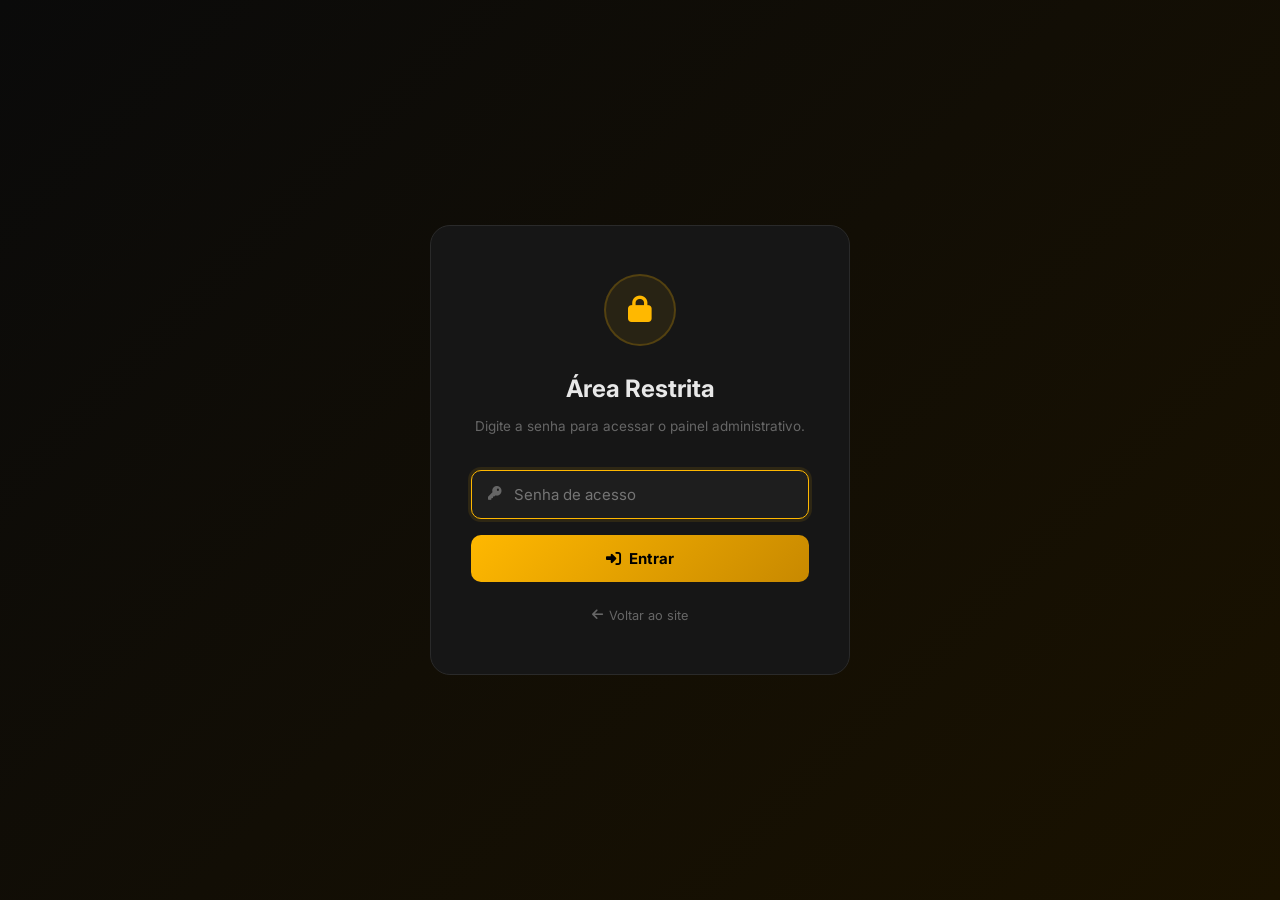
<file: admin.html>
<!DOCTYPE html>
<html lang="pt-BR">
<head>
    <meta charset="UTF-8">
    <meta name="viewport" content="width=device-width, initial-scale=1.0">
    <title>Admin — Gerenciar Notícias</title>
    <meta name="robots" content="noindex, nofollow">
    <link rel="preconnect" href="https://fonts.googleapis.com">
    <link rel="preconnect" href="https://fonts.gstatic.com" crossorigin>
    <link href="https://fonts.googleapis.com/css2?family=Inter:wght@300;400;500;600;700;800&display=swap" rel="stylesheet">
    <link rel="stylesheet" href="https://cdn.jsdelivr.net/npm/@fortawesome/fontawesome-free@6.4.0/css/all.min.css">
    <link rel="stylesheet" href="css/admin.css">
</head>
<body>

    <!-- TELA DE LOGIN -->
    <div id="loginScreen" class="login-screen">
        <div class="login-card">
            <div class="login-icon">
                <i class="fas fa-lock"></i>
            </div>
            <h1>Área Restrita</h1>
            <p>Digite a senha para acessar o painel administrativo.</p>
            <form id="loginForm">
                <div class="input-group">
                    <i class="fas fa-key"></i>
                    <input type="password" id="loginPassword" placeholder="Senha de acesso" autocomplete="off" autofocus>
                </div>
                <button type="submit" class="btn-login">
                    <i class="fas fa-sign-in-alt"></i> Entrar
                </button>
                <p id="loginError" class="login-error" style="display:none;">
                    <i class="fas fa-exclamation-circle"></i> Senha incorreta
                </p>
            </form>
            <a href="index.html" class="back-link"><i class="fas fa-arrow-left"></i> Voltar ao site</a>
        </div>
    </div>

    <!-- PAINEL ADMIN -->
    <div id="adminPanel" class="admin-panel" style="display:none;">
        
        <!-- Sidebar -->
        <aside class="sidebar">
            <div class="sidebar-header">
                <h2><i class="fas fa-cog"></i> Admin</h2>
                <span class="sidebar-badge">Painel</span>
            </div>
            <nav class="sidebar-nav">
                <a href="#" class="sidebar-link active" data-section="noticias">
                    <i class="fas fa-newspaper"></i> Notícias
                </a>
                <a href="#" class="sidebar-link" data-section="preview">
                    <i class="fas fa-eye"></i> Preview
                </a>
                <a href="index.html" class="sidebar-link">
                    <i class="fas fa-globe"></i> Ver Site
                </a>
            </nav>
            <div class="sidebar-footer">
                <button id="logoutBtn" class="btn-logout">
                    <i class="fas fa-sign-out-alt"></i> Sair
                </button>
            </div>
        </aside>

        <!-- Main Content -->
        <main class="admin-main">

            <!-- Header -->
            <header class="admin-header">
                <div class="admin-header-left">
                    <button id="sidebarToggle" class="sidebar-toggle-btn">
                        <i class="fas fa-bars"></i>
                    </button>
                    <h1 id="pageTitle">Gerenciar Notícias</h1>
                </div>
                <div class="admin-header-right">
                    <span id="newsCount" class="news-count">0 notícias</span>
                    <button id="resetBtn" class="btn-reset" title="Restaurar notícias originais">
                        <i class="fas fa-undo"></i>
                    </button>
                    <button id="addNewsBtn" class="btn-add">
                        <i class="fas fa-plus"></i> Nova Notícia
                    </button>
                </div>
            </header>

            <!-- Seção de Notícias -->
            <section id="secNoticias" class="admin-section">
                
                <!-- Filtros do Admin -->
                <div class="admin-filters">
                    <div class="search-box">
                        <i class="fas fa-search"></i>
                        <input type="text" id="searchInput" placeholder="Buscar notícias...">
                    </div>
                    <select id="filterCategory" class="admin-select">
                        <option value="">Todos os filtros</option>
                        <option value="corrupcao">Corrupção</option>
                        <option value="justica">Justiça</option>
                        <option value="poder">Abuso de Poder</option>
                        <option value="hipocrisia">Hipocrisia</option>
                    </select>
                </div>

                <!-- Tabela de Notícias -->
                <div class="table-container">
                    <table class="admin-table">
                        <thead>
                            <tr>
                                <th width="5%">#</th>
                                <th width="22%">Título</th>
                                <th width="12%">Categoria</th>
                                <th width="10%">Filtro</th>
                                <th width="8%">Severidade</th>
                                <th width="8%">Ano</th>
                                <th width="8%">Fonte</th>
                                <th width="12%">Link</th>
                                <th width="15%">Ações</th>
                            </tr>
                        </thead>
                        <tbody id="newsTableBody">
                            <tr>
                                <td colspan="9" class="loading-row">
                                    <i class="fas fa-spinner fa-spin"></i> Carregando...
                                </td>
                            </tr>
                        </tbody>
                    </table>
                </div>
                <div id="emptyState" class="empty-state" style="display:none;">
                    <i class="fas fa-inbox"></i>
                    <h3>Nenhuma notícia encontrada</h3>
                    <p>Clique em "Nova Notícia" para adicionar.</p>
                </div>
            </section>

            <!-- Seção Preview -->
            <section id="secPreview" class="admin-section" style="display:none;">
                <div class="preview-frame">
                    <iframe src="index.html" id="previewIframe" class="preview-iframe"></iframe>
                </div>
                <button id="refreshPreview" class="btn-refresh">
                    <i class="fas fa-sync-alt"></i> Atualizar Preview
                </button>
            </section>

        </main>
    </div>

    <!-- MODAL: Adicionar/Editar Notícia -->
    <div id="newsModal" class="modal-overlay" style="display:none;">
        <div class="modal">
            <div class="modal-header">
                <h2 id="modalTitle"><i class="fas fa-plus-circle"></i> Nova Notícia</h2>
                <button id="closeModal" class="modal-close"><i class="fas fa-times"></i></button>
            </div>
            <form id="newsForm" class="modal-body">
                <input type="hidden" id="formId" value="">

                <div class="form-row">
                    <div class="form-group">
                        <label><i class="fas fa-heading"></i> Título de Impacto *</label>
                        <input type="text" id="formTitulo" required placeholder='Ex: O "Padrinho" Preso com o PT'>
                    </div>
                    <div class="form-group">
                        <label><i class="fas fa-folder"></i> Categoria *</label>
                        <input type="text" id="formCategoria" required placeholder="Ex: Histórico do Partido">
                    </div>
                </div>

                <div class="form-group">
                    <label><i class="fas fa-align-left"></i> Resumo / Mensagem *</label>
                    <textarea id="formResumo" required rows="3" placeholder="Descreva os fatos de forma impactante. Use tags HTML como <strong> para destaque."></textarea>
                </div>

                <div class="form-row">
                    <div class="form-group">
                        <label><i class="fas fa-link"></i> Link da Fonte *</label>
                        <input type="url" id="formLink" required placeholder="https://g1.globo.com/...">
                    </div>
                    <div class="form-group">
                        <label><i class="fas fa-newspaper"></i> Nome da Fonte *</label>
                        <input type="text" id="formFonte" required placeholder="Ex: G1, CNN, VEJA">
                    </div>
                </div>

                <div class="form-row form-row-4">
                    <div class="form-group">
                        <label><i class="fas fa-filter"></i> Filtro *</label>
                        <select id="formFiltro" required>
                            <option value="">Selecione...</option>
                            <option value="corrupcao">Corrupção</option>
                            <option value="justica">Justiça</option>
                            <option value="poder">Abuso de Poder</option>
                            <option value="hipocrisia">Hipocrisia</option>
                        </select>
                    </div>
                    <div class="form-group">
                        <label><i class="fas fa-exclamation-triangle"></i> Severidade *</label>
                        <select id="formSeveridade" required>
                            <option value="">Selecione...</option>
                            <option value="critico">Crítico</option>
                            <option value="grave">Grave</option>
                        </select>
                    </div>
                    <div class="form-group">
                        <label><i class="fas fa-calendar"></i> Ano / Período *</label>
                        <input type="text" id="formAno" required placeholder="Ex: 2024, Mar/2026">
                    </div>
                    <div class="form-group">
                        <label><i class="fas fa-sort-numeric-down"></i> Ordem</label>
                        <input type="number" id="formOrdem" placeholder="1" min="1">
                    </div>
                </div>

                <div class="form-row">
                    <div class="form-group">
                        <label><i class="fas fa-icons"></i> Ícone (FontAwesome)</label>
                        <input type="text" id="formIcone" placeholder="fas fa-landmark">
                        <span class="form-hint">Ex: fas fa-gavel, fas fa-user-secret</span>
                    </div>
                    <div class="form-group">
                        <label><i class="fas fa-tags"></i> Tags</label>
                        <input type="text" id="formTags" placeholder="Mensalão, PL">
                        <span class="form-hint">Separadas por vírgula</span>
                    </div>
                </div>

                <fieldset class="form-fieldset">
                    <legend><i class="fas fa-clock"></i> Linha do Tempo</legend>
                    <div class="form-row">
                        <div class="form-group">
                            <label>Título na Timeline</label>
                            <input type="text" id="formTimelineTitulo" placeholder="Ex: Mensalão — Valdemar Condenado">
                        </div>
                        <div class="form-group">
                            <label>Descrição na Timeline</label>
                            <input type="text" id="formTimelineDesc" placeholder="Breve descrição para a timeline">
                        </div>
                    </div>
                </fieldset>

                <div class="modal-footer">
                    <button type="button" id="cancelBtn" class="btn-cancel">Cancelar</button>
                    <button type="submit" class="btn-save">
                        <i class="fas fa-save"></i> <span id="saveLabel">Salvar</span>
                    </button>
                </div>
            </form>
        </div>
    </div>

    <!-- MODAL: Confirmar Exclusão -->
    <div id="deleteModal" class="modal-overlay" style="display:none;">
        <div class="modal modal-sm">
            <div class="modal-header modal-header-danger">
                <h2><i class="fas fa-trash-alt"></i> Confirmar Exclusão</h2>
                <button class="modal-close" onclick="closeDeleteModal()"><i class="fas fa-times"></i></button>
            </div>
            <div class="modal-body">
                <p class="delete-message">Tem certeza que deseja excluir a notícia:</p>
                <p class="delete-title" id="deleteTitle"></p>
                <p class="delete-warning"><i class="fas fa-exclamation-triangle"></i> Esta ação não pode ser desfeita.</p>
            </div>
            <div class="modal-footer">
                <button type="button" class="btn-cancel" onclick="closeDeleteModal()">Cancelar</button>
                <button type="button" class="btn-delete" id="confirmDeleteBtn">
                    <i class="fas fa-trash"></i> Excluir
                </button>
            </div>
        </div>
    </div>

    <!-- Toast Notification -->
    <div id="toast" class="toast" style="display:none;">
        <i class="toast-icon"></i>
        <span class="toast-message"></span>
    </div>

    <script src="js/dados.js"></script>
    <script src="js/admin.js"></script>
</body>
</html>
</file>
<file: css/admin.css>
/* ===========================================
   PAINEL ADMIN — Gerenciador de Notícias
   =========================================== */

*, *::before, *::after {
    margin: 0;
    padding: 0;
    box-sizing: border-box;
}

:root {
    --bg: #0E0E0E;
    --bg-card: #161616;
    --bg-input: #1E1E1E;
    --bg-hover: #222222;
    --border: #2A2A2A;
    --border-focus: #FFB800;
    --accent: #FFB800;
    --accent-hover: #FFCC33;
    --accent-bg: rgba(255, 184, 0, 0.08);
    --danger: #FF3B3B;
    --danger-bg: rgba(255, 59, 59, 0.08);
    --success: #00C853;
    --success-bg: rgba(0, 200, 83, 0.08);
    --text: #E8E8E8;
    --text-secondary: #999;
    --text-muted: #666;
    --sidebar-width: 240px;
    --header-height: 64px;
    --font: 'Inter', -apple-system, BlinkMacSystemFont, sans-serif;
    --radius: 10px;
    --radius-sm: 6px;
    --transition: all 0.2s ease;
}

html { font-size: 15px; }

body {
    font-family: var(--font);
    background: var(--bg);
    color: var(--text);
    line-height: 1.6;
    min-height: 100vh;
    overflow-x: hidden;
}

/* ---- LOGIN SCREEN ---- */
.login-screen {
    display: flex;
    align-items: center;
    justify-content: center;
    min-height: 100vh;
    background: linear-gradient(135deg, #0A0A0A, #1A1200);
    padding: 20px;
}

.login-card {
    background: var(--bg-card);
    border: 1px solid var(--border);
    border-radius: 20px;
    padding: 48px 40px;
    max-width: 420px;
    width: 100%;
    text-align: center;
}

.login-icon {
    width: 72px;
    height: 72px;
    margin: 0 auto 24px;
    display: flex;
    align-items: center;
    justify-content: center;
    background: var(--accent-bg);
    border: 2px solid rgba(255, 184, 0, 0.2);
    border-radius: 50%;
    color: var(--accent);
    font-size: 1.8rem;
}

.login-card h1 {
    font-size: 1.6rem;
    font-weight: 700;
    margin-bottom: 8px;
}

.login-card > p {
    color: var(--text-muted);
    font-size: 0.9rem;
    margin-bottom: 32px;
}

.input-group {
    display: flex;
    align-items: center;
    gap: 12px;
    background: var(--bg-input);
    border: 1px solid var(--border);
    border-radius: var(--radius);
    padding: 0 16px;
    margin-bottom: 16px;
    transition: var(--transition);
}

.input-group:focus-within {
    border-color: var(--accent);
    box-shadow: 0 0 0 3px rgba(255, 184, 0, 0.1);
}

.input-group i {
    color: var(--text-muted);
    font-size: 0.9rem;
}

.input-group input {
    flex: 1;
    background: none;
    border: none;
    outline: none;
    color: var(--text);
    padding: 14px 0;
    font-size: 1rem;
    font-family: var(--font);
}

.btn-login {
    width: 100%;
    padding: 14px;
    background: linear-gradient(135deg, var(--accent), #C88900);
    color: #000;
    border: none;
    border-radius: var(--radius);
    font-size: 1rem;
    font-weight: 700;
    font-family: var(--font);
    cursor: pointer;
    transition: var(--transition);
    display: flex;
    align-items: center;
    justify-content: center;
    gap: 8px;
}

.btn-login:hover {
    transform: translateY(-1px);
    box-shadow: 0 4px 20px rgba(255, 184, 0, 0.3);
}

.login-error {
    color: var(--danger);
    font-size: 0.85rem;
    margin-top: 12px;
    display: flex;
    align-items: center;
    justify-content: center;
    gap: 6px;
    animation: shake 0.4s ease;
}

@keyframes shake {
    0%, 100% { transform: translateX(0); }
    25% { transform: translateX(-8px); }
    75% { transform: translateX(8px); }
}

.back-link {
    display: inline-flex;
    align-items: center;
    gap: 6px;
    color: var(--text-muted);
    font-size: 0.85rem;
    margin-top: 24px;
    text-decoration: none;
    transition: var(--transition);
}

.back-link:hover { color: var(--accent); }

/* ---- ADMIN LAYOUT ---- */
.admin-panel {
    display: flex;
    min-height: 100vh;
}

/* Sidebar */
.sidebar {
    width: var(--sidebar-width);
    background: var(--bg-card);
    border-right: 1px solid var(--border);
    display: flex;
    flex-direction: column;
    position: fixed;
    top: 0;
    left: 0;
    bottom: 0;
    z-index: 100;
    transition: var(--transition);
}

.sidebar.collapsed {
    transform: translateX(-100%);
}

.sidebar-header {
    padding: 20px 24px;
    border-bottom: 1px solid var(--border);
    display: flex;
    align-items: center;
    justify-content: space-between;
}

.sidebar-header h2 {
    font-size: 1.15rem;
    font-weight: 700;
    color: var(--accent);
    display: flex;
    align-items: center;
    gap: 8px;
}

.sidebar-badge {
    font-size: 0.65rem;
    font-weight: 700;
    padding: 3px 10px;
    background: var(--accent-bg);
    border: 1px solid rgba(255, 184, 0, 0.2);
    border-radius: 50px;
    color: var(--accent);
    text-transform: uppercase;
    letter-spacing: 1px;
}

.sidebar-nav {
    flex: 1;
    padding: 16px 12px;
    display: flex;
    flex-direction: column;
    gap: 4px;
}

.sidebar-link {
    display: flex;
    align-items: center;
    gap: 12px;
    padding: 12px 16px;
    border-radius: 8px;
    font-size: 0.9rem;
    font-weight: 500;
    color: var(--text-secondary);
    text-decoration: none;
    transition: var(--transition);
}

.sidebar-link:hover {
    background: var(--bg-hover);
    color: var(--text);
}

.sidebar-link.active {
    background: var(--accent-bg);
    color: var(--accent);
    font-weight: 600;
}

.sidebar-link i {
    width: 20px;
    text-align: center;
}

.sidebar-footer {
    padding: 16px;
    border-top: 1px solid var(--border);
}

.btn-logout {
    width: 100%;
    padding: 10px;
    background: var(--danger-bg);
    color: var(--danger);
    border: 1px solid rgba(255, 59, 59, 0.15);
    border-radius: 8px;
    font-size: 0.85rem;
    font-weight: 600;
    font-family: var(--font);
    cursor: pointer;
    display: flex;
    align-items: center;
    justify-content: center;
    gap: 8px;
    transition: var(--transition);
}

.btn-logout:hover {
    background: rgba(255, 59, 59, 0.15);
}

/* Main */
.admin-main {
    flex: 1;
    margin-left: var(--sidebar-width);
    transition: var(--transition);
}

.admin-main.full {
    margin-left: 0;
}

/* Header */
.admin-header {
    position: sticky;
    top: 0;
    z-index: 50;
    display: flex;
    align-items: center;
    justify-content: space-between;
    padding: 0 28px;
    height: var(--header-height);
    background: rgba(14, 14, 14, 0.9);
    backdrop-filter: blur(12px);
    border-bottom: 1px solid var(--border);
}

.admin-header-left {
    display: flex;
    align-items: center;
    gap: 16px;
}

.sidebar-toggle-btn {
    display: none;
    background: none;
    border: none;
    color: var(--text-secondary);
    font-size: 1.2rem;
    cursor: pointer;
    padding: 6px;
}

.admin-header h1 {
    font-size: 1.2rem;
    font-weight: 700;
}

.admin-header-right {
    display: flex;
    align-items: center;
    gap: 16px;
}

.news-count {
    font-size: 0.8rem;
    color: var(--text-muted);
    background: var(--bg-input);
    padding: 6px 14px;
    border-radius: 50px;
    border: 1px solid var(--border);
}

.btn-reset {
    width: 36px;
    height: 36px;
    display: flex;
    align-items: center;
    justify-content: center;
    background: var(--bg-input);
    color: var(--text-muted);
    border: 1px solid var(--border);
    border-radius: 8px;
    cursor: pointer;
    font-size: 0.85rem;
    transition: var(--transition);
}

.btn-reset:hover {
    background: var(--accent-bg);
    color: var(--accent);
    border-color: rgba(255, 184, 0, 0.3);
}

.btn-add {
    padding: 10px 20px;
    background: linear-gradient(135deg, var(--accent), #C88900);
    color: #000;
    border: none;
    border-radius: 8px;
    font-size: 0.85rem;
    font-weight: 700;
    font-family: var(--font);
    cursor: pointer;
    display: flex;
    align-items: center;
    gap: 8px;
    transition: var(--transition);
}

.btn-add:hover {
    transform: translateY(-1px);
    box-shadow: 0 4px 15px rgba(255, 184, 0, 0.3);
}

/* Admin Section */
.admin-section {
    padding: 24px 28px;
}

/* Filters */
.admin-filters {
    display: flex;
    gap: 12px;
    margin-bottom: 20px;
    flex-wrap: wrap;
}

.search-box {
    flex: 1;
    min-width: 200px;
    display: flex;
    align-items: center;
    gap: 10px;
    background: var(--bg-input);
    border: 1px solid var(--border);
    border-radius: var(--radius-sm);
    padding: 0 14px;
    transition: var(--transition);
}

.search-box:focus-within {
    border-color: var(--accent);
}

.search-box i { color: var(--text-muted); font-size: 0.85rem; }

.search-box input {
    flex: 1;
    background: none;
    border: none;
    outline: none;
    color: var(--text);
    padding: 10px 0;
    font-size: 0.9rem;
    font-family: var(--font);
}

.admin-select {
    padding: 10px 14px;
    background: var(--bg-input);
    color: var(--text);
    border: 1px solid var(--border);
    border-radius: var(--radius-sm);
    font-family: var(--font);
    font-size: 0.85rem;
    cursor: pointer;
    outline: none;
    transition: var(--transition);
}

.admin-select:focus { border-color: var(--accent); }

/* Table */
.table-container {
    overflow-x: auto;
    border-radius: var(--radius);
    border: 1px solid var(--border);
}

.admin-table {
    width: 100%;
    border-collapse: collapse;
    font-size: 0.85rem;
}

.admin-table thead {
    background: var(--bg-input);
}

.admin-table th {
    padding: 12px 14px;
    text-align: left;
    font-weight: 600;
    color: var(--text-secondary);
    font-size: 0.75rem;
    text-transform: uppercase;
    letter-spacing: 0.5px;
    border-bottom: 1px solid var(--border);
    white-space: nowrap;
}

.admin-table td {
    padding: 12px 14px;
    border-bottom: 1px solid var(--border);
    vertical-align: middle;
    color: var(--text);
}

.admin-table tbody tr {
    transition: var(--transition);
}

.admin-table tbody tr:hover {
    background: var(--bg-hover);
}

.admin-table tbody tr:last-child td {
    border-bottom: none;
}

.loading-row {
    text-align: center;
    padding: 40px !important;
    color: var(--text-muted);
}

.loading-row i { margin-right: 8px; }

/* Table Badges */
.badge {
    display: inline-block;
    padding: 3px 10px;
    border-radius: 50px;
    font-size: 0.7rem;
    font-weight: 600;
    letter-spacing: 0.5px;
    text-transform: uppercase;
}

.badge-critico {
    background: rgba(255, 45, 45, 0.12);
    color: #FF5555;
    border: 1px solid rgba(255, 45, 45, 0.25);
}

.badge-grave {
    background: rgba(255, 140, 0, 0.12);
    color: #FF8C00;
    border: 1px solid rgba(255, 140, 0, 0.25);
}

.badge-corrupcao { background: rgba(255, 184, 0, 0.08); color: #FFB800; }
.badge-justica { background: rgba(0, 150, 255, 0.08); color: #0096FF; }
.badge-poder { background: rgba(160, 0, 255, 0.08); color: #A855F7; }
.badge-hipocrisia { background: rgba(255, 100, 150, 0.08); color: #FF6496; }

.link-cell a {
    color: var(--accent);
    text-decoration: none;
    font-size: 0.8rem;
    display: inline-flex;
    align-items: center;
    gap: 4px;
    max-width: 120px;
    overflow: hidden;
    text-overflow: ellipsis;
    white-space: nowrap;
}

.link-cell a:hover { text-decoration: underline; }

/* Action Buttons */
.action-btns {
    display: flex;
    gap: 6px;
}

.btn-icon {
    width: 32px;
    height: 32px;
    display: flex;
    align-items: center;
    justify-content: center;
    border-radius: 6px;
    border: 1px solid var(--border);
    background: var(--bg-input);
    color: var(--text-secondary);
    cursor: pointer;
    font-size: 0.8rem;
    transition: var(--transition);
}

.btn-icon:hover {
    background: var(--bg-hover);
    color: var(--text);
}

.btn-icon.edit:hover {
    border-color: var(--accent);
    color: var(--accent);
    background: var(--accent-bg);
}

.btn-icon.delete:hover {
    border-color: var(--danger);
    color: var(--danger);
    background: var(--danger-bg);
}

/* Empty State */
.empty-state {
    text-align: center;
    padding: 60px 20px;
    color: var(--text-muted);
}

.empty-state i {
    font-size: 3rem;
    margin-bottom: 16px;
    opacity: 0.3;
}

.empty-state h3 {
    font-size: 1.1rem;
    margin-bottom: 6px;
    color: var(--text-secondary);
}

.empty-state p { font-size: 0.9rem; }

/* ---- MODAL ---- */
.modal-overlay {
    position: fixed;
    inset: 0;
    background: rgba(0, 0, 0, 0.7);
    backdrop-filter: blur(4px);
    z-index: 1000;
    display: flex;
    align-items: center;
    justify-content: center;
    padding: 20px;
    animation: fadeIn 0.2s ease;
}

@keyframes fadeIn {
    from { opacity: 0; }
    to { opacity: 1; }
}

.modal {
    background: var(--bg-card);
    border: 1px solid var(--border);
    border-radius: 16px;
    width: 100%;
    max-width: 720px;
    max-height: 90vh;
    overflow-y: auto;
    animation: slideUp 0.3s ease;
}

.modal-sm {
    max-width: 440px;
}

@keyframes slideUp {
    from { transform: translateY(20px); opacity: 0; }
    to { transform: translateY(0); opacity: 1; }
}

.modal-header {
    display: flex;
    align-items: center;
    justify-content: space-between;
    padding: 20px 24px;
    border-bottom: 1px solid var(--border);
}

.modal-header h2 {
    font-size: 1.1rem;
    font-weight: 700;
    display: flex;
    align-items: center;
    gap: 8px;
    color: var(--accent);
}

.modal-header-danger h2 {
    color: var(--danger);
}

.modal-close {
    background: none;
    border: none;
    color: var(--text-muted);
    font-size: 1.1rem;
    cursor: pointer;
    padding: 4px;
    transition: var(--transition);
}

.modal-close:hover { color: var(--text); }

.modal-body {
    padding: 24px;
}

.modal-footer {
    display: flex;
    justify-content: flex-end;
    gap: 10px;
    padding: 20px 24px;
    border-top: 1px solid var(--border);
}

/* Form */
.form-row {
    display: grid;
    grid-template-columns: 1fr 1fr;
    gap: 16px;
    margin-bottom: 16px;
}

.form-row-4 {
    grid-template-columns: 1fr 1fr 1fr 1fr;
}

.form-group {
    display: flex;
    flex-direction: column;
    gap: 6px;
    margin-bottom: 16px;
}

.form-row .form-group {
    margin-bottom: 0;
}

.form-group label {
    font-size: 0.8rem;
    font-weight: 600;
    color: var(--text-secondary);
    display: flex;
    align-items: center;
    gap: 6px;
}

.form-group label i {
    color: var(--accent);
    font-size: 0.75rem;
}

.form-group input,
.form-group textarea,
.form-group select {
    padding: 10px 14px;
    background: var(--bg-input);
    border: 1px solid var(--border);
    border-radius: var(--radius-sm);
    color: var(--text);
    font-size: 0.9rem;
    font-family: var(--font);
    outline: none;
    transition: var(--transition);
    width: 100%;
}

.form-group input:focus,
.form-group textarea:focus,
.form-group select:focus {
    border-color: var(--accent);
    box-shadow: 0 0 0 3px rgba(255, 184, 0, 0.08);
}

.form-group textarea {
    resize: vertical;
    min-height: 80px;
}

.form-hint {
    font-size: 0.72rem;
    color: var(--text-muted);
}

.form-fieldset {
    border: 1px solid var(--border);
    border-radius: var(--radius);
    padding: 16px 20px;
    margin-bottom: 16px;
}

.form-fieldset legend {
    font-size: 0.8rem;
    font-weight: 600;
    color: var(--accent);
    padding: 0 8px;
    display: flex;
    align-items: center;
    gap: 6px;
}

/* Buttons */
.btn-cancel {
    padding: 10px 20px;
    background: var(--bg-input);
    color: var(--text-secondary);
    border: 1px solid var(--border);
    border-radius: 8px;
    font-size: 0.85rem;
    font-weight: 500;
    font-family: var(--font);
    cursor: pointer;
    transition: var(--transition);
}

.btn-cancel:hover {
    background: var(--bg-hover);
    color: var(--text);
}

.btn-save {
    padding: 10px 24px;
    background: linear-gradient(135deg, var(--accent), #C88900);
    color: #000;
    border: none;
    border-radius: 8px;
    font-size: 0.85rem;
    font-weight: 700;
    font-family: var(--font);
    cursor: pointer;
    display: flex;
    align-items: center;
    gap: 8px;
    transition: var(--transition);
}

.btn-save:hover {
    box-shadow: 0 4px 15px rgba(255, 184, 0, 0.3);
}

.btn-delete {
    padding: 10px 24px;
    background: var(--danger);
    color: #fff;
    border: none;
    border-radius: 8px;
    font-size: 0.85rem;
    font-weight: 700;
    font-family: var(--font);
    cursor: pointer;
    display: flex;
    align-items: center;
    gap: 8px;
    transition: var(--transition);
}

.btn-delete:hover {
    box-shadow: 0 4px 15px rgba(255, 59, 59, 0.3);
}

/* Delete confirm */
.delete-message {
    color: var(--text-secondary);
    font-size: 0.95rem;
    margin-bottom: 8px;
}

.delete-title {
    font-size: 1.1rem;
    font-weight: 700;
    color: var(--text);
    margin-bottom: 16px;
    padding: 12px;
    background: var(--bg-input);
    border-radius: 8px;
    border-left: 3px solid var(--danger);
}

.delete-warning {
    color: var(--danger);
    font-size: 0.8rem;
    display: flex;
    align-items: center;
    gap: 6px;
}

/* Preview */
.preview-frame {
    border: 1px solid var(--border);
    border-radius: var(--radius);
    overflow: hidden;
    height: calc(100vh - 160px);
}

.preview-iframe {
    width: 100%;
    height: 100%;
    border: none;
}

.btn-refresh {
    margin-top: 12px;
    padding: 8px 16px;
    background: var(--bg-input);
    color: var(--text-secondary);
    border: 1px solid var(--border);
    border-radius: 8px;
    font-size: 0.85rem;
    font-family: var(--font);
    cursor: pointer;
    display: flex;
    align-items: center;
    gap: 8px;
    transition: var(--transition);
}

.btn-refresh:hover {
    background: var(--bg-hover);
    color: var(--text);
}

/* Toast */
.toast {
    position: fixed;
    bottom: 24px;
    right: 24px;
    padding: 14px 24px;
    border-radius: var(--radius);
    font-size: 0.9rem;
    font-weight: 500;
    display: flex;
    align-items: center;
    gap: 10px;
    z-index: 2000;
    animation: slideInRight 0.3s ease;
    box-shadow: 0 8px 30px rgba(0, 0, 0, 0.5);
}

.toast.success {
    background: #0A2E0A;
    border: 1px solid rgba(0, 200, 83, 0.3);
    color: var(--success);
}

.toast.error {
    background: #2E0A0A;
    border: 1px solid rgba(255, 59, 59, 0.3);
    color: var(--danger);
}

@keyframes slideInRight {
    from { transform: translateX(100px); opacity: 0; }
    to { transform: translateX(0); opacity: 1; }
}

/* ---- RESPONSIVE ---- */
@media (max-width: 768px) {
    .sidebar {
        transform: translateX(-100%);
    }
    
    .sidebar.open {
        transform: translateX(0);
    }
    
    .admin-main {
        margin-left: 0;
    }
    
    .sidebar-toggle-btn {
        display: block;
    }
    
    .admin-header {
        padding: 0 16px;
    }
    
    .admin-section {
        padding: 16px;
    }
    
    .form-row, .form-row-4 {
        grid-template-columns: 1fr;
    }
    
    .modal {
        max-height: 95vh;
    }
    
    .admin-table th:nth-child(3),
    .admin-table td:nth-child(3),
    .admin-table th:nth-child(7),
    .admin-table td:nth-child(7),
    .admin-table th:nth-child(8),
    .admin-table td:nth-child(8) {
        display: none;
    }
    
    .btn-add span {
        display: none;
    }
}

/* Scrollbar */
::-webkit-scrollbar { width: 6px; }
::-webkit-scrollbar-track { background: var(--bg); }
::-webkit-scrollbar-thumb { background: var(--border); border-radius: 3px; }
::-webkit-scrollbar-thumb:hover { background: var(--accent); }
</file>
